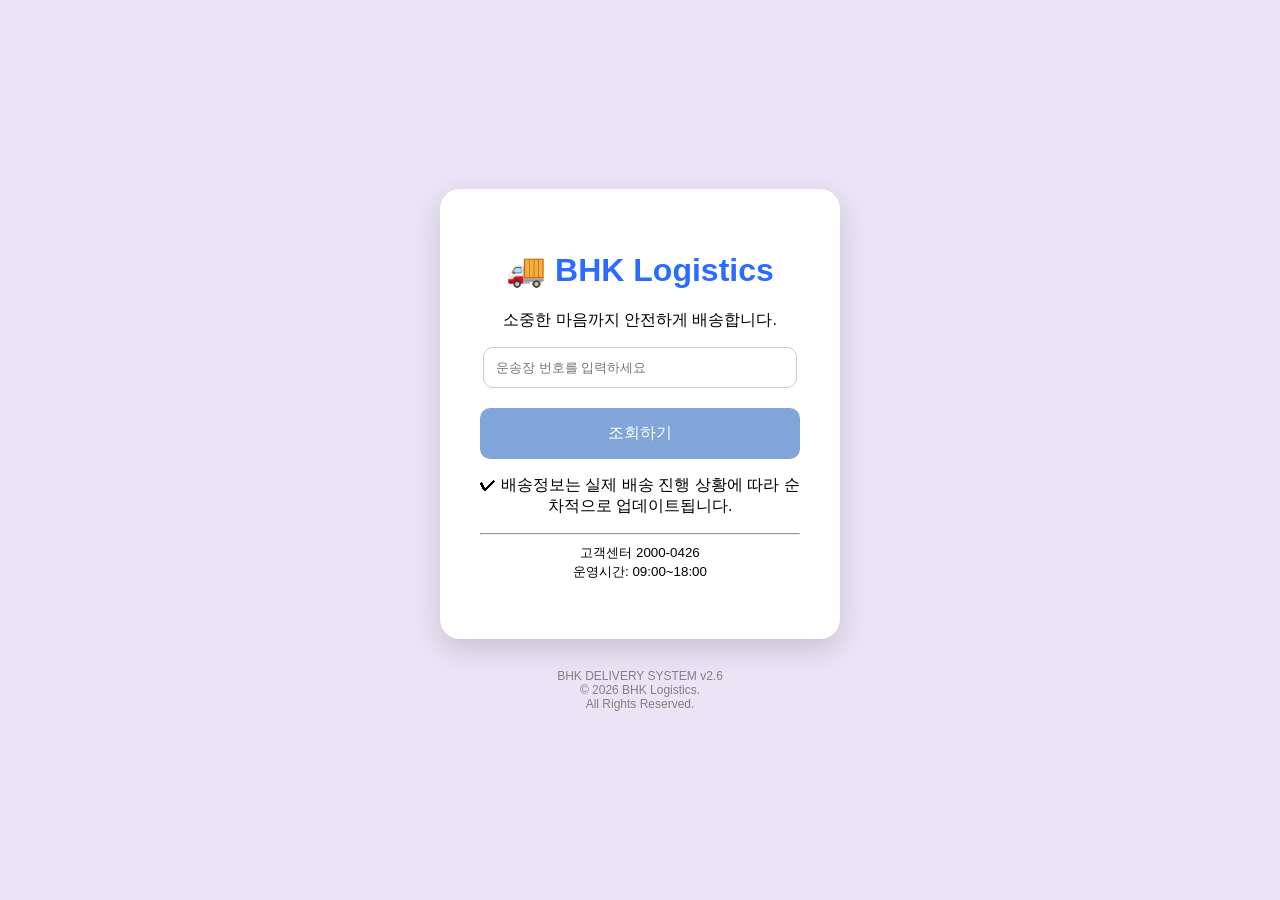
<file: index.html>
<!DOCTYPE html>
<html lang="ko">

<head>
    <meta charset="UTF-8">
    <meta name="viewport" content="width=device-width, initial-scale=1.0">

    <title>📦 BHK delivery</title>

    <meta property="og:title" content="BHK 통운">
    <meta property="og:description" content="특별한 배송이 도착했습니다. 배송 정보를 조회해보세요.">
    <meta property="og:image" content="https://jyk-12.github.io/BHK-delivery/images/og-image.png">
    <meta property="og:url" content="https://jyk-12.github.io/BHK-delivery/">
    <meta property="og:type" content="website">

    <meta name="twitter:card" content="summary_large_image">

    <link rel="stylesheet" href="style.css">
</head>

<body>

    <div class="app">

    <h1>🚚 BHK Logistics</h1>

    <p class="subtitle">
        소중한 마음까지 안전하게 배송합니다.
    </p>

    <input id="trackingNumber"
           type="text"
           placeholder="운송장 번호를 입력하세요">

   <button id="searchButton" onclick="checkTracking()">
    조회하기
</button>

<p class="deliveryGuide">
    ✔ 배송정보는 실제 배송 진행 상황에 따라 순차적으로 업데이트됩니다.
</p>

<p id="result"></p>

    <hr>


        <small>
            고객센터 2000-0426<br>
            운영시간: 09:00~18:00
        </small>

        <br><br>

    </div>

    <footer>
         BHK DELIVERY SYSTEM v2.6<br>
         © 2026 BHK Logistics.<br>
        All Rights Reserved.
    </footer>

    <!-- BHK 본인 인증창 -->

<div id="verificationModal">

    <div class="verificationBox">

        <h2>🔐 BHK 본인 인증</h2>

        <p>
            안전한 배송 정보 조회를 위해<br>
            본인 인증이 필요합니다.
        </p>

        <hr>

        <p>
            📱 등록된 휴대폰 번호를 입력해주세요.
        </p>

        <input
            id="phoneNumber"
            type="text"
            placeholder="010-0000-0000"
        >

        <br><br>

        <button onclick="verifyPhone()">
            인증하기
        </button>

        <p id="verificationMessage"></p>

        <button onclick="closeVerification()">
            닫기
        </button>

    </div>

</div>

    <script src="script.js"></script>

</body>

</html>
</file>
<file: style.css>
body{
    background:#eae4f6;
    margin:0;
    font-family:Arial;

    display:flex;
    flex-direction:column;
    justify-content:center;
    align-items:center;

    min-height:100vh;
}

.app{
    background:white;
    padding:40px;
    border-radius:20px;
    width:320px;
    text-align:center;
    box-shadow:0 10px 30px rgba(0,0,0,0.15);
}

h1{
    color:#2b6cff;
}

input{
    width:90%;
    padding:12px;
    border-radius:10px;
    border:1px solid #ccc;
}

button{
    margin-top:20px;
    width:100%;
    padding:15px;
    border:none;
    border-radius:10px;
    background:#81a4d9;
    color:white;
    font-size:16px;

    cursor:pointer;
}

footer{
    margin-top:30px;
    text-align:center;
    color:gray;
    font-size:12px;
}

#notice{
    color:#777;
    font-size: 12px;
    margin-top: 8px;
    margin-bottom: 15px;
}



#verificationModal{

    display:none;

    position:fixed;

    top:0;
    left:0;

    width:100%;
    height:100%;

    background:rgba(0,0,0,0.55);

    justify-content:center;
    align-items:center;

    z-index:9999;
}


.verificationBox{

    background:white;

    width:320px;

    padding:30px;

    border-radius:20px;

    text-align:center;

    box-shadow:0 10px 40px rgba(0,0,0,0.3);

    box-sizing:border-box;
}


.verificationBox h2{

    margin-top:0;

}


.verificationBox input{

    width:90%;

    padding:12px;

    border-radius:10px;

    border:1px solid #ccc;

    box-sizing:border-box;
}


.verificationBox button{

    width:90%;

    padding:12px;

    border:none;

    border-radius:10px;

    background:#81a4d9;

    color:white;

    cursor:pointer;

}


#verificationMessage{

    font-size:13px;

    line-height:1.6;

}

.deliveryResult{
    text-align:center;
    line-height:1.6;
}

.deliveryResult h2{
    color:#bba4c1;
    margin-bottom:15px;
}

.deliveryStatus{
    font-size:18px;
    font-weight:bold;
}

.deliveryResult hr{
    border:none;
    border-top:1px solid #f6d4d4;
    margin:20px 0;
}

.deliveryResult button{
    width:100%;
    padding:13px;
    border:none;
    border-radius:10px;
    background:#2975f1;
    color:white;
    font-size:15px;
    cursor:pointer;
}

.photoPopup{
    text-align:center;
}

.photoPopup h2{
    color:#cab7ef;
    margin-bottom:20px;
}

.photoFrame{
    width:100%;
    margin:0 auto 18px;
    border-radius:15px;
    overflow:hidden;
    background:#c2eacb;
}

.photoFrame img{
    width:100%;
    display:block;
    object-fit:cover;
}

.photoMessage{
    font-size:14px;
    line-height:1.6;
    margin-bottom:20px;
}

.photoPopup button{
    width:100%;
    padding:13px;
    border:none;
    border-radius:10px;
    background:#81a4d9;
    color:rgb(44, 43, 39);
    font-size:15px;
    cursor:pointer;
}

.delivery.deliveryButton{
    background:#72b89c;
    color:white;
    width:100%;
    padding:13px;
    border:none;
    border-radius:10px;
    font-size:15px;
    cursor:pointer;
}

.locationButton{
    background:#8f9fc4;
    color:rgb(49, 49, 49);
    width:100%;
    padding:13px;
    border:none;
    border-radius:10px;
    font-size:15px;
    cursor:pointer;
}

.locationButton:hover{
    opacity:0.85;
}

.liveLocation{
    background:#f3f5fa;
    padding:15px;
    border-radius:12px;
    line-height:1.7;
    font-size:14px;
}

.trackingTimeline{
    text-align:left;
    margin-top:20px;
}

.trackingItem{
    display:flex;
    position:relative;
    padding-bottom:25px;
}

.trackingItem:not(:last-child)::after{
    content:"";
    position:absolute;
    left:14px;
    top:30px;
    width:2px;
    height:calc(100% - 10px);
    background:#f9f2bd;
}

.trackingDot{
    width:30px;
    height:30px;
    border-radius:50%;
    background:#81a4d9;
    color:white;
    display:flex;
    align-items:center;
    justify-content:center;
    flex-shrink:0;
    z-index:1;
}

.trackingContent{
    margin-left:15px;
    padding-bottom:5px;
}

.trackingDate{
    margin:0 0 5px;
    font-size:12px;
    color:#888;
}

.trackingLocation{
    margin:0 0 5px;
    font-weight:bold;
}

.trackingStatus{
    margin:0;
    font-size:14px;
}

.locked .trackingDot{
    background:#d8d8d8;
}

.locked .trackingContent{
    color:#999;
}

.deliveryNotice{
    font-size:13px;
    color:#f4afaf;
    line-height:1.6;
}

.detailCard{
    background:#f7f9fc;
    padding:15px;
    border-radius:12px;
    text-align:left;
    margin:15px 0;
}

.detailCard p{
    margin:12px 0;
    line-height:1.6;
}

.liveLocation{
    background:#eef3fa;
    padding:15px;
    border-radius:12px;
    line-height:1.7;
    font-size:14px;
}

.locationButton{
    background:#81a4d9;
    color:white;
    border:none;
    border-radius:10px;
    padding:12px 20px;
    cursor:pointer;
}

.backButton{
    background:#b7c5da;
    color:white;
    border:none;
    border-radius:10px;
    padding:10px 18px;
    cursor:pointer;
    font-size:13px;
}


/* ==========================
배송경로 버튼
   ========================== */
   .deliveryPaging{

    display:flex;
    justify-content:center;
    gap:20px;
    margin-top:20px;

}

.deliveryPaging button{

    width:28px;
    height:28px;

    border:none;
    border-radius:50%;

    background:#81a4d900;   /* 버튼 배경 */
    color:rgb(54, 72, 209);          /* ◀ ▶ 색 */

    font-size:20px;

    cursor:pointer;

}

.deliveryPaging button:disabled{

    background:#d9d9d900;
    color:#888;

    opacity:1;
    cursor:default;

}
</file>
